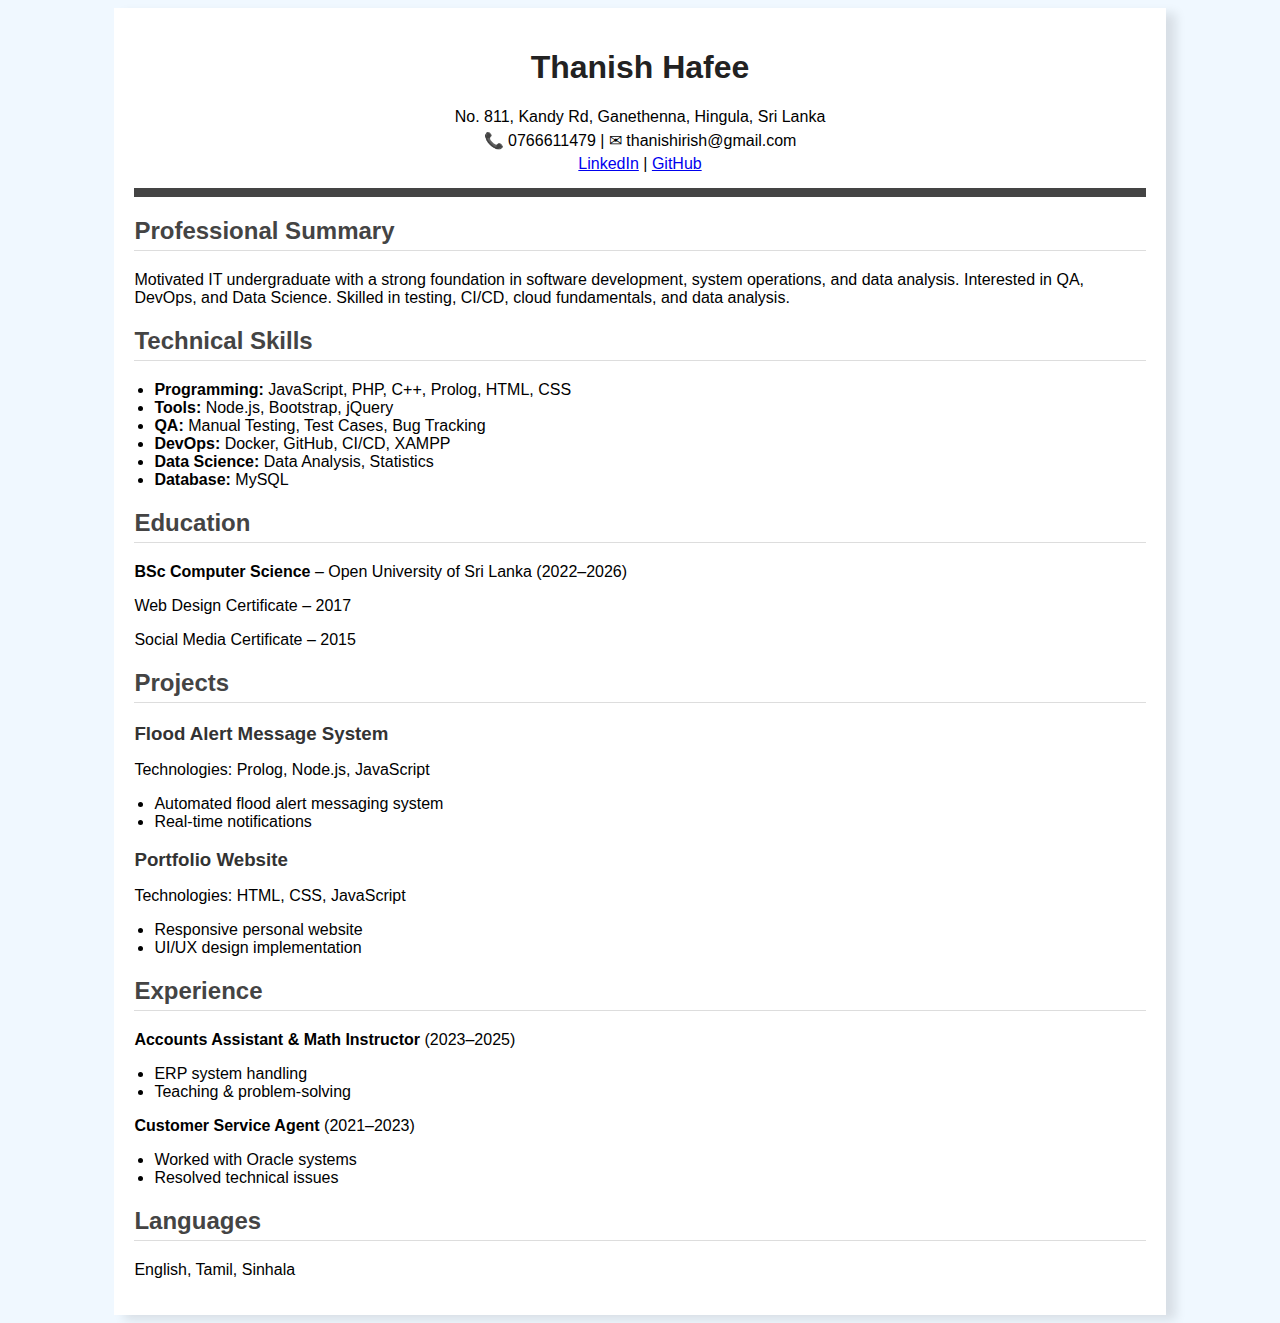
<file: index.html>
<!DOCTYPE html>
<html lang="en">
<head>
    <meta charset="UTF-8">
    <title>Thanish Hafee - CV</title>
    <link rel="stylesheet" href="style.css">
</head>
<body>

<div class="container">

    <header>
        <h1>Thanish Hafee</h1>
        <p>No. 811, Kandy Rd, Ganethenna, Hingula, Sri Lanka</p>
        <p>📞 0766611479 | ✉ thanishirish@gmail.com</p>
        <p>
            <a href="https://www.linkedin.com/in/thanish-hafee-7651ab342">LinkedIn</a> |
            <a href="https://github.com/ThanishHafee">GitHub</a>
        </p>
    </header>

    <section>
        <h2>Professional Summary</h2>
        <p>
            Motivated IT undergraduate with a strong foundation in software development,
            system operations, and data analysis. Interested in QA, DevOps, and Data Science.
            Skilled in testing, CI/CD, cloud fundamentals, and data analysis.
        </p>
    </section>

    <section>
        <h2>Technical Skills</h2>
        <ul>
            <li><strong>Programming:</strong> JavaScript, PHP, C++, Prolog, HTML, CSS</li>
            <li><strong>Tools:</strong> Node.js, Bootstrap, jQuery</li>
            <li><strong>QA:</strong> Manual Testing, Test Cases, Bug Tracking</li>
            <li><strong>DevOps:</strong> Docker, GitHub, CI/CD, XAMPP</li>
            <li><strong>Data Science:</strong> Data Analysis, Statistics</li>
            <li><strong>Database:</strong> MySQL</li>
        </ul>
    </section>

    <section>
        <h2>Education</h2>
        <p><strong>BSc Computer Science</strong> – Open University of Sri Lanka (2022–2026)</p>
        <p>Web Design Certificate – 2017</p>
        <p>Social Media Certificate – 2015</p>
    </section>

    <section>
        <h2>Projects</h2>
        <div class="project">
            <h3>Flood Alert Message System</h3>
            <p>Technologies: Prolog, Node.js, JavaScript</p>
            <ul>
                <li>Automated flood alert messaging system</li>
                <li>Real-time notifications</li>
            </ul>
        </div>

        <div class="project">
            <h3>Portfolio Website</h3>
            <p>Technologies: HTML, CSS, JavaScript</p>
            <ul>
                <li>Responsive personal website</li>
                <li>UI/UX design implementation</li>
            </ul>
        </div>
    </section>

    <section>
        <h2>Experience</h2>
        <p><strong>Accounts Assistant & Math Instructor</strong> (2023–2025)</p>
        <ul>
            <li>ERP system handling</li>
            <li>Teaching & problem-solving</li>
        </ul>

        <p><strong>Customer Service Agent</strong> (2021–2023)</p>
        <ul>
            <li>Worked with Oracle systems</li>
            <li>Resolved technical issues</li>
        </ul>
    </section>

    <section>
        <h2>Languages</h2>
        <p>English, Tamil, Sinhala</p>
    </section>

</div>

</body>
</html>
</file>
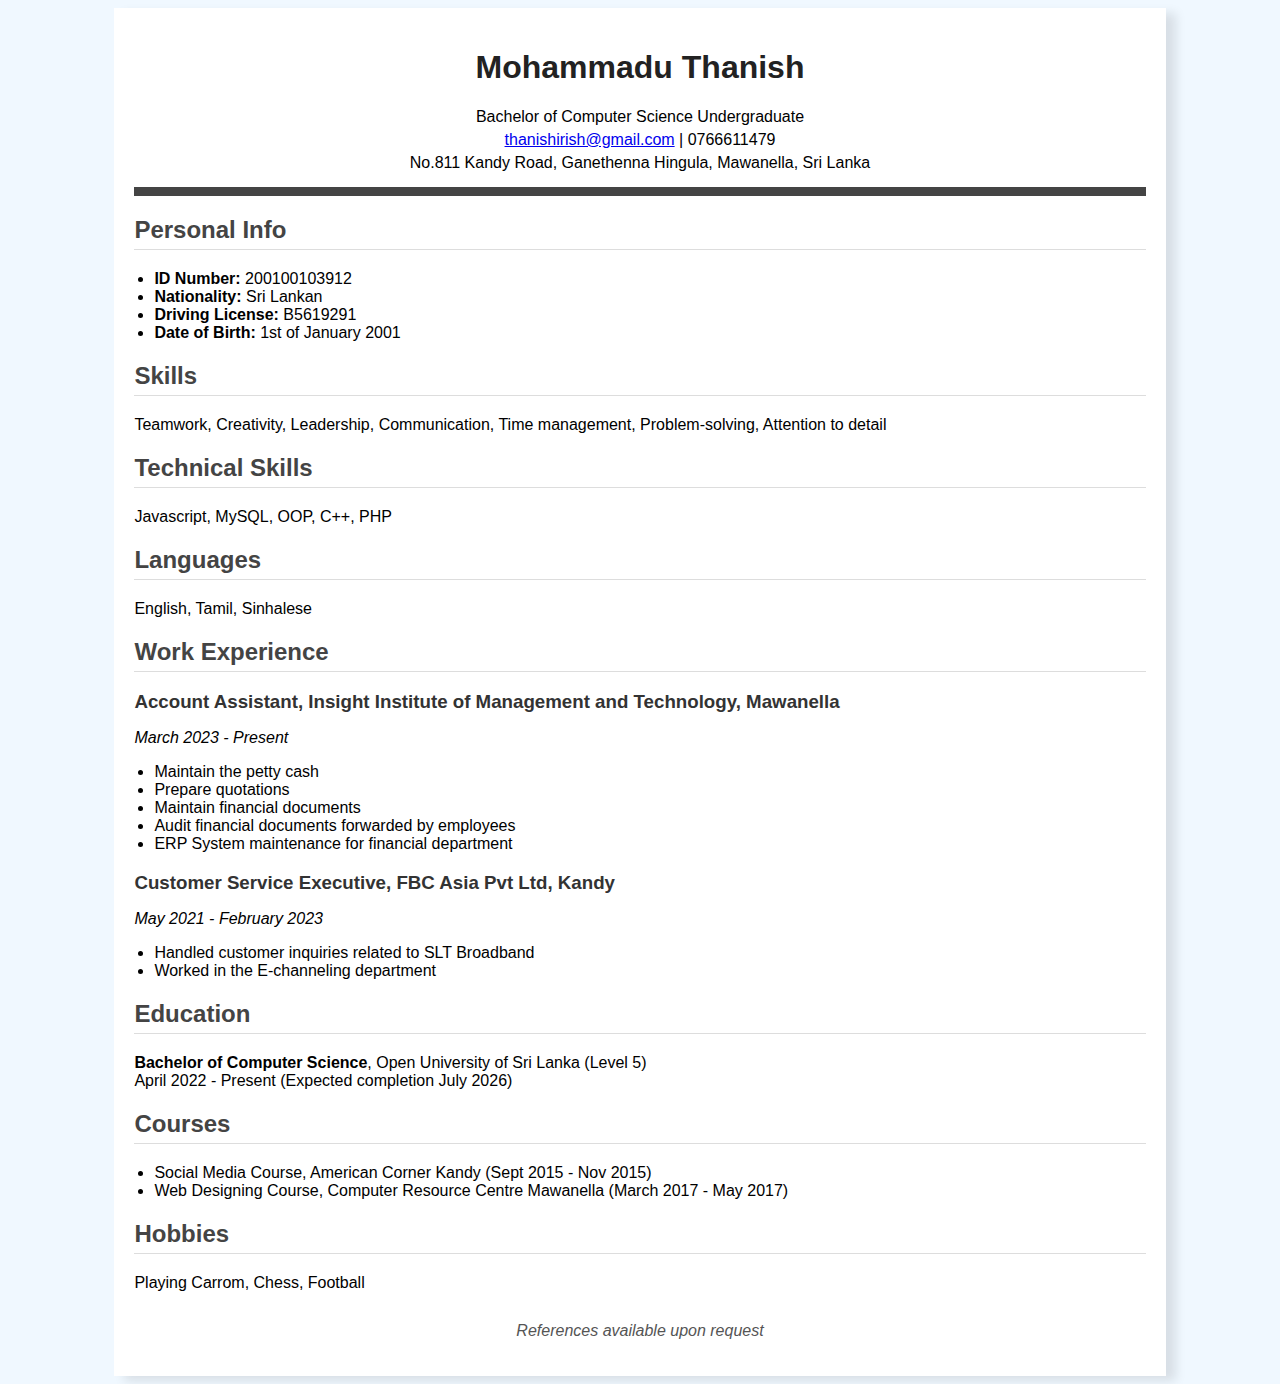
<file: cv_thanish.html>
<!DOCTYPE html>
<html lang="en">
<head>
    <meta charset="UTF-8">
    <meta name="viewport" content="width=device-width, initial-scale=1.0">
    <title>CV - Mohammadu Thanish</title>
    <link rel="stylesheet" href="style.css">
</head>
<body>
    <div class="container">
        <header>
            <h1>Mohammadu Thanish</h1>
            <p>Bachelor of Computer Science Undergraduate</p>
            <p><a href="mailto:thanishirish@gmail.com">thanishirish@gmail.com</a> | 0766611479</p>
            <p>No.811 Kandy Road, Ganethenna Hingula, Mawanella, Sri Lanka</p>
        </header>
        
        <section>
            <h2>Personal Info</h2>
            <ul>
                <li><strong>ID Number:</strong> 200100103912</li>
                <li><strong>Nationality:</strong> Sri Lankan</li>
                <li><strong>Driving License:</strong> B5619291</li>
                <li><strong>Date of Birth:</strong> 1st of January 2001</li>
            </ul>
        </section>

        <section>
            <h2>Skills</h2>
            <p>Teamwork, Creativity, Leadership, Communication, Time management, Problem-solving, Attention to detail</p>
        </section>

        <section>
            <h2>Technical Skills</h2>
            <p>Javascript, MySQL, OOP, C++, PHP</p>
        </section>

        <section>
            <h2>Languages</h2>
            <p>English, Tamil, Sinhalese</p>
        </section>

        <section>
            <h2>Work Experience</h2>
            <h3>Account Assistant, Insight Institute of Management and Technology, Mawanella</h3>
            <p><em>March 2023 - Present</em></p>
            <ul>
                <li>Maintain the petty cash</li>
                <li>Prepare quotations</li>
                <li>Maintain financial documents</li>
                <li>Audit financial documents forwarded by employees</li>
                <li>ERP System maintenance for financial department</li>
            </ul>

            <h3>Customer Service Executive, FBC Asia Pvt Ltd, Kandy</h3>
            <p><em>May 2021 - February 2023</em></p>
            <ul>
                <li>Handled customer inquiries related to SLT Broadband</li>
                <li>Worked in the E-channeling department</li>
            </ul>
        </section>

        <section>
            <h2>Education</h2>
            <p><strong>Bachelor of Computer Science</strong>, Open University of Sri Lanka (Level 5)<br>
            April 2022 - Present (Expected completion July 2026)</p>
        </section>

        <section>
            <h2>Courses</h2>
            <ul>
                <li>Social Media Course, American Corner Kandy (Sept 2015 - Nov 2015)</li>
                <li>Web Designing Course, Computer Resource Centre Mawanella (March 2017 - May 2017)</li>
            </ul>
        </section>

        <section>
            <h2>Hobbies</h2>
            <p>Playing Carrom, Chess, Football</p>
        </section>

        <footer>
            <p>References available upon request</p>
        </footer>
    </div>
</body>
</html>
</file>
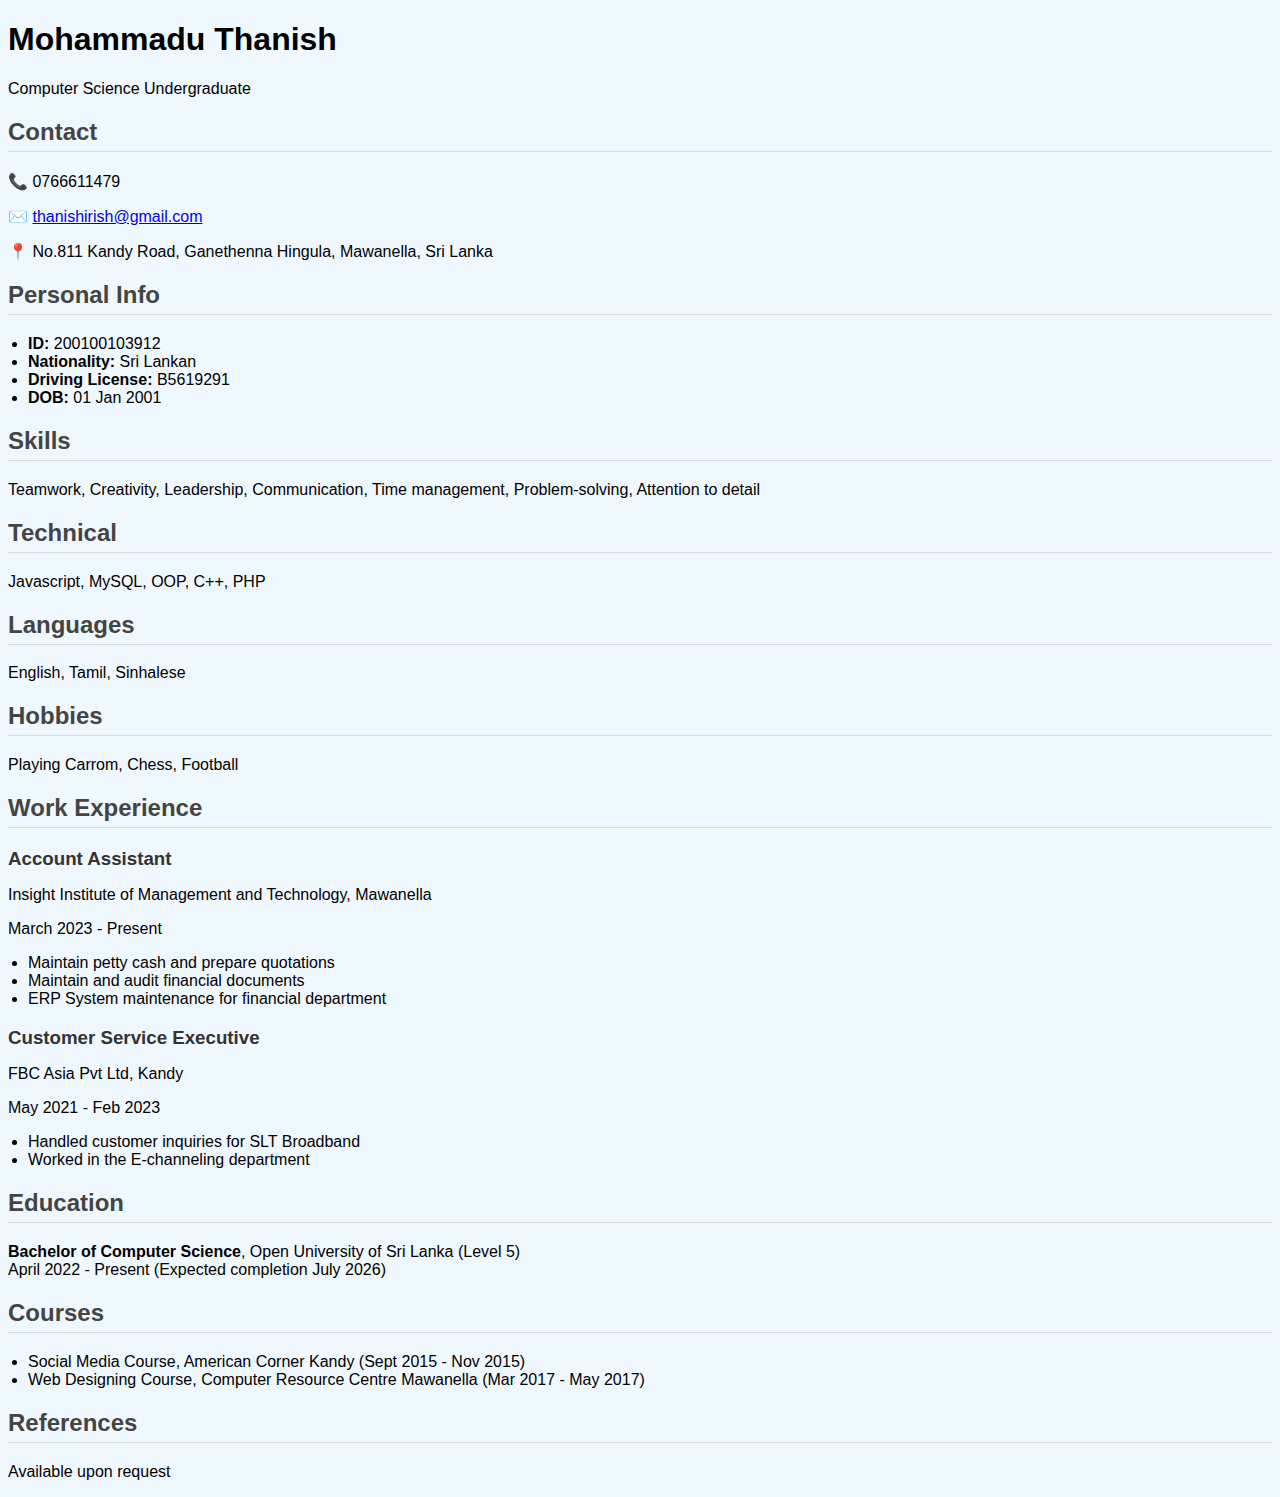
<file: cv_thanish_modern.html>
<!DOCTYPE html>
<html lang="en">
<head>
  <meta charset="UTF-8" />
  <meta name="viewport" content="width=device-width, initial-scale=1.0"/>
  <title>CV - Mohammadu Thanish</title>
  <link rel="stylesheet" href="style.css"/>
  <link rel="preconnect" href="https://fonts.googleapis.com">
  <link rel="preconnect" href="https://fonts.gstatic.com" crossorigin>
  <link href="https://fonts.googleapis.com/css2?family=Poppins:wght@300;400;600&display=swap" rel="stylesheet">
</head>
<body>
  <div class="cv-container">
    <aside class="sidebar">
      <div class="profile">
        <h1>Mohammadu Thanish</h1>
        <p class="subtitle">Computer Science Undergraduate</p>
      </div>
      <div class="contact">
        <h2>Contact</h2>
        <p>📞 0766611479</p>
        <p>✉️ <a href="mailto:thanishirish@gmail.com">thanishirish@gmail.com</a></p>
        <p>📍 No.811 Kandy Road, Ganethenna Hingula, Mawanella, Sri Lanka</p>
      </div>
      <div class="info">
        <h2>Personal Info</h2>
        <ul>
          <li><strong>ID:</strong> 200100103912</li>
          <li><strong>Nationality:</strong> Sri Lankan</li>
          <li><strong>Driving License:</strong> B5619291</li>
          <li><strong>DOB:</strong> 01 Jan 2001</li>
        </ul>
      </div>
      <div class="skills">
        <h2>Skills</h2>
        <p>Teamwork, Creativity, Leadership, Communication, Time management, Problem-solving, Attention to detail</p>
      </div>
      <div class="tech">
        <h2>Technical</h2>
        <p>Javascript, MySQL, OOP, C++, PHP</p>
      </div>
      <div class="languages">
        <h2>Languages</h2>
        <p>English, Tamil, Sinhalese</p>
      </div>
      <div class="hobbies">
        <h2>Hobbies</h2>
        <p>Playing Carrom, Chess, Football</p>
      </div>
    </aside>

    <main class="content">
      <section>
        <h2>Work Experience</h2>
        <div class="job">
          <h3>Account Assistant</h3>
          <p class="company">Insight Institute of Management and Technology, Mawanella</p>
          <p class="date">March 2023 - Present</p>
          <ul>
            <li>Maintain petty cash and prepare quotations</li>
            <li>Maintain and audit financial documents</li>
            <li>ERP System maintenance for financial department</li>
          </ul>
        </div>
        <div class="job">
          <h3>Customer Service Executive</h3>
          <p class="company">FBC Asia Pvt Ltd, Kandy</p>
          <p class="date">May 2021 - Feb 2023</p>
          <ul>
            <li>Handled customer inquiries for SLT Broadband</li>
            <li>Worked in the E-channeling department</li>
          </ul>
        </div>
      </section>

      <section>
        <h2>Education</h2>
        <p><strong>Bachelor of Computer Science</strong>, Open University of Sri Lanka (Level 5)<br/>
        April 2022 - Present (Expected completion July 2026)</p>
      </section>

      <section>
        <h2>Courses</h2>
        <ul>
          <li>Social Media Course, American Corner Kandy (Sept 2015 - Nov 2015)</li>
          <li>Web Designing Course, Computer Resource Centre Mawanella (Mar 2017 - May 2017)</li>
        </ul>
      </section>

      <section>
        <h2>References</h2>
        <p>Available upon request</p>
      </section>
    </main>
  </div>
</body>
</html>
</file>
<file: style.css>
body {
    font-family: Arial, sans-serif;
    margin: 3;
    padding: 2;
    background-color: #f0f8ff;
}

.container {
    width: 80%;
    margin: auto;
    padding: 20px;
    background: #fff;
    box-shadow: 10px 5px 10px rgba(0,0,0,0.1);
}

header {
    text-align: center;
    border-bottom: 9px solid #444;
    padding-bottom: 10px;
    margin-bottom: 20px;
}

header h1 {
    margin: 3;
    color: #222;
}

header p {
    margin: 5px 0;
}

h2 {
    border-bottom: 1px solid #ddd;
    padding-bottom: 5px;
    margin-top: 20px;
    color: #444;
}

h3 {
    margin-bottom: 5px;
    color: #333;
}

ul {
    margin: 0;
    padding-left: 20px;
}

footer {
    text-align: center;
    margin-top: 30px;
    font-style: italic;
    color: #555;
}
</file>
